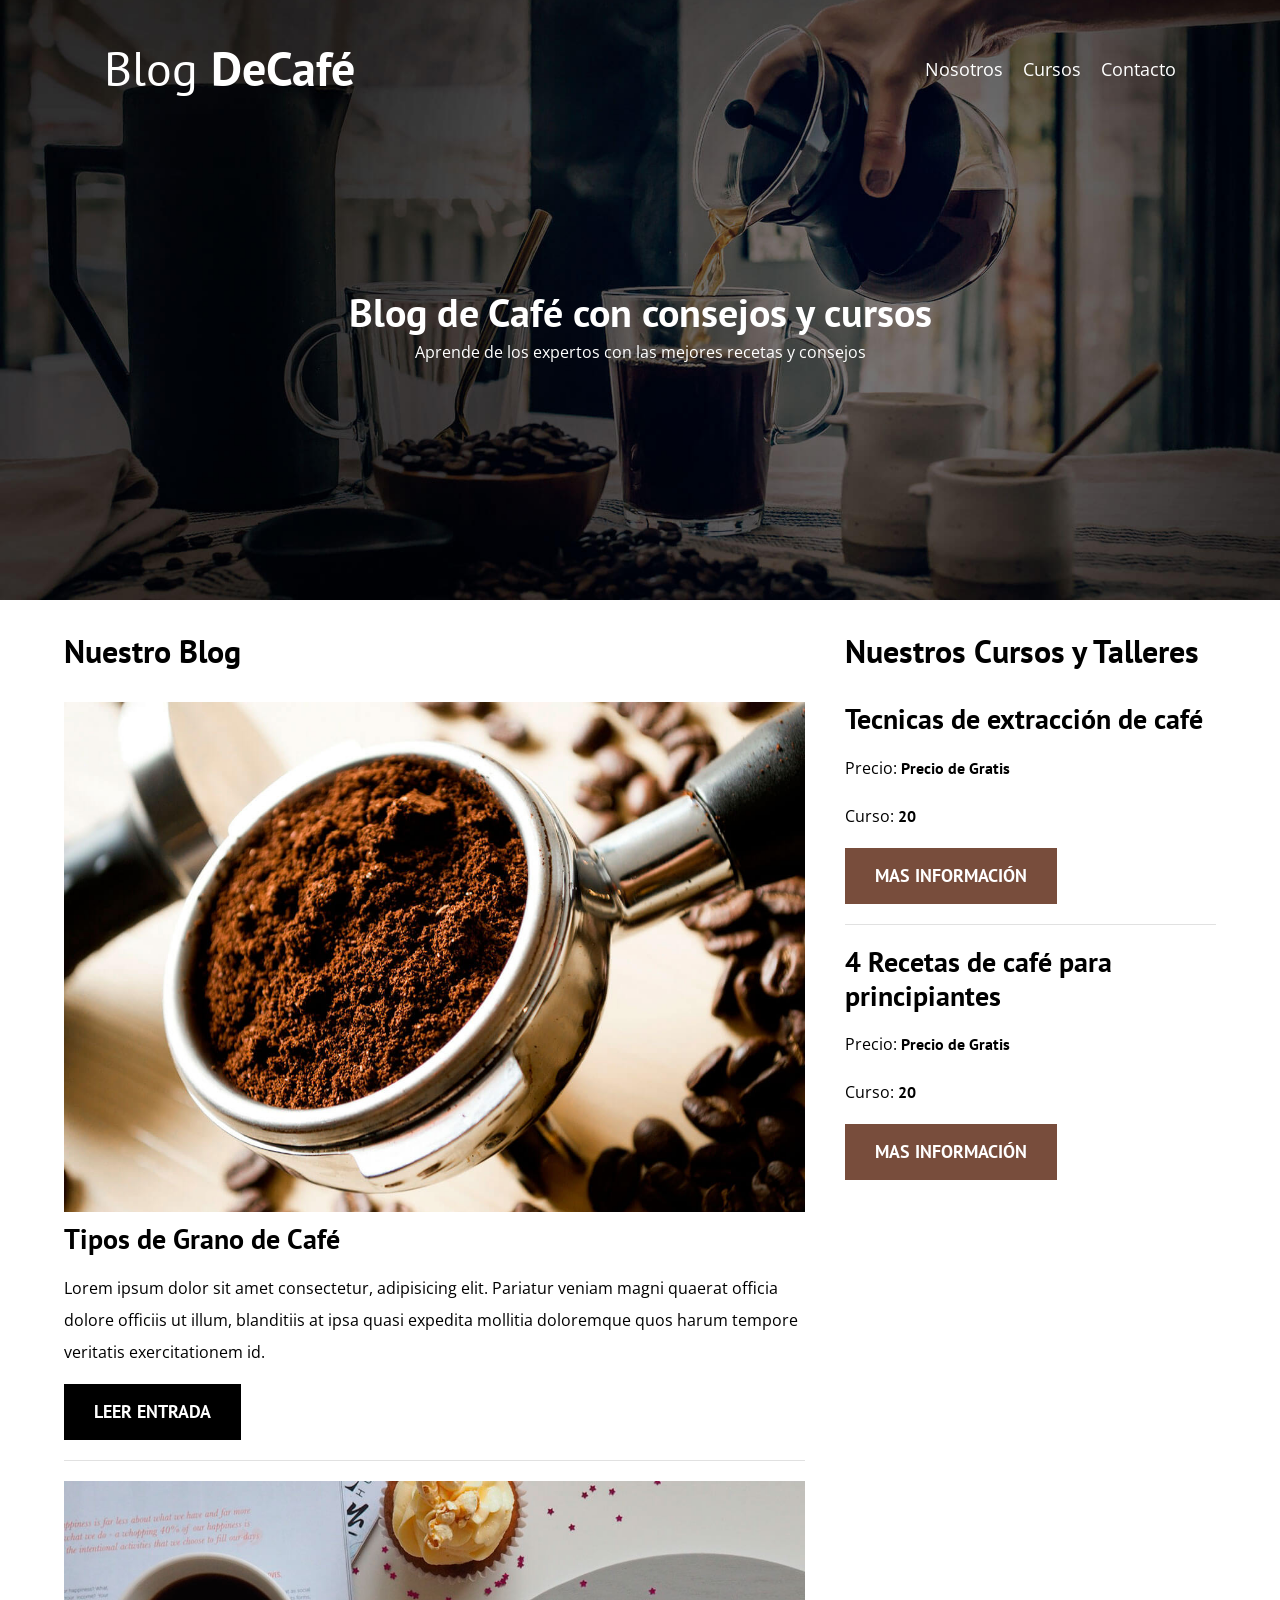
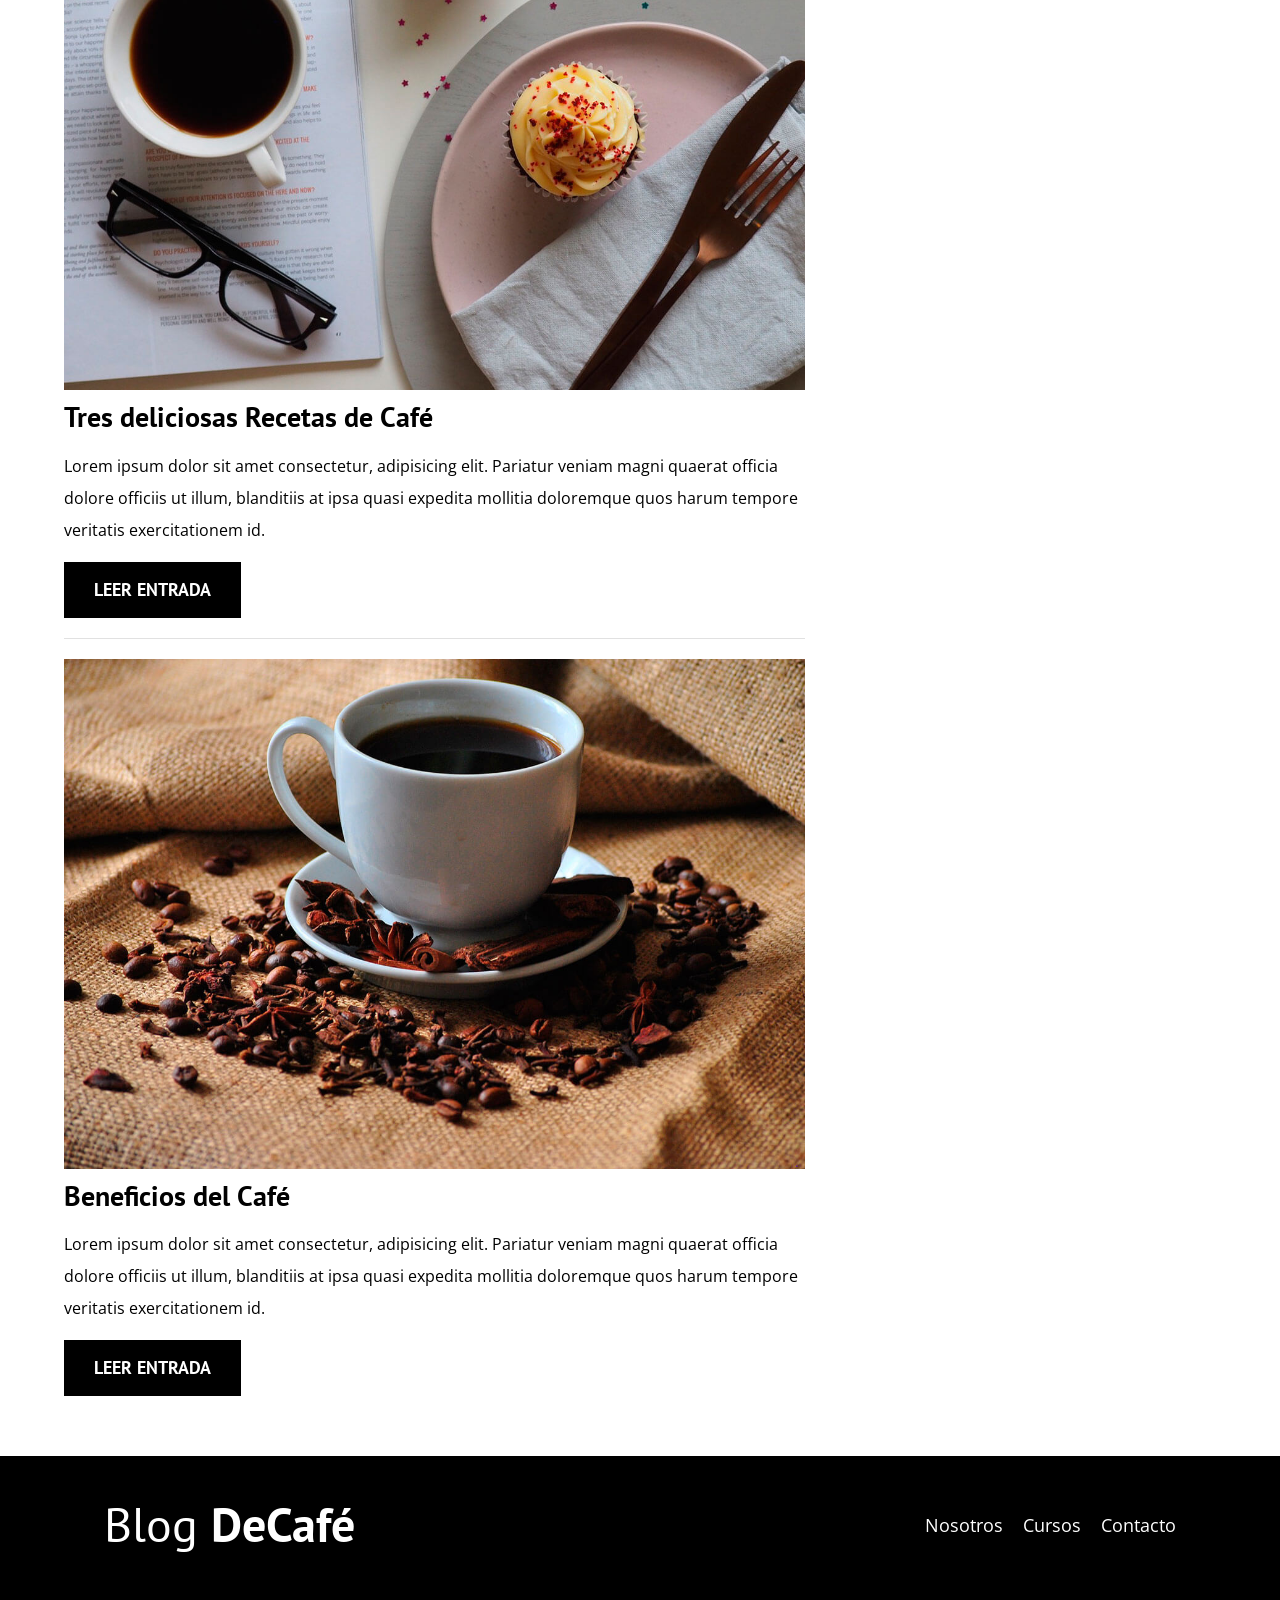
<file: index.html>
<!DOCTYPE html>
<html lang="en">
<head>
    <meta charset="UTF-8">
    <meta http-equiv="X-UA-Compatible" content="IE=edge">
    <meta name="viewport" content="width=device-width, initial-scale=1.0">
    <title>Blog de café</title>
    <link rel="stylesheet" href="css/normalize.css">
    <link href="https://fonts.googleapis.com/css2?family=Open+Sans&family=PT+Sans:wght@400;700&display=swap" rel="stylesheet">
    <link rel="stylesheet" href="css/style.css">
</head>
<body>

    <header class="header">
        <div class="contenedor">
            <div class="barra">
                <a class="logo" href="index.html">
                    <h1 class="logo__nombre no-margin centrar-texto" >Blog <span class="logo__bold">DeCafé</span></h1>
                </a>

                <nav class="navegacion">
                    <a href="nosotros.html" class="navegacion__enlace">Nosotros</a>
                    <a href="cursos.html" class="navegacion__enlace">Cursos</a>
                    <a href="contacto.html" class="navegacion__enlace">Contacto</a>
                </nav>
            </div>
        </div>
        <div class="header__texto">
            <h2 class="no-margin">Blog de Café con consejos y cursos</h2>
            <p class="no-margin">Aprende de los expertos con las mejores recetas y consejos</p>
        </div>
    </header>
    
    <div class="contenedor contenido-principal">
        <main class="blog">
            <h3>Nuestro Blog</h3>

            <article class="entrada">
                <div class="entrada__imagen">
                    <img src="img/blog1.jpg" alt="imagen blog">
                </div>
                <div class="entrada__contenido">
                    <h4 class="no-margin">Tipos de Grano de Café</h4>
                    <p>Lorem ipsum dolor sit amet consectetur, adipisicing elit. Pariatur veniam magni quaerat officia dolore officiis ut illum, blanditiis at ipsa quasi expedita mollitia doloremque quos harum tempore veritatis exercitationem id.</p>
                    <a href="entrada.html" class="boton boton--primario">Leer entrada</a>
                </div>
            </article>

            <article class="entrada">
                <div class="entrada__imagen">
                    <img src="img/blog2.jpg" alt="imagen blog">
                </div>
                <div class="entrada__contenido">
                    <h4 class="no-margin">Tres deliciosas Recetas de Café</h4>
                    <p>Lorem ipsum dolor sit amet consectetur, adipisicing elit. Pariatur veniam magni quaerat officia dolore officiis ut illum, blanditiis at ipsa quasi expedita mollitia doloremque quos harum tempore veritatis exercitationem id.</p>
                    <a href="entrada.html" class="boton boton--primario">Leer entrada</a>
                </div>
            </article>

            <article class="entrada">
                <div class="entrada__imagen">
                    <img src="img/blog3.jpg" alt="imagen blog">
                </div>
                <div class="entrada__contenido">
                    <h4 class="no-margin">Beneficios del Café</h4>
                    <p>Lorem ipsum dolor sit amet consectetur, adipisicing elit. Pariatur veniam magni quaerat officia dolore officiis ut illum, blanditiis at ipsa quasi expedita mollitia doloremque quos harum tempore veritatis exercitationem id.</p>
                    <a href="entrada.html" class="boton boton--primario">Leer entrada</a>
                </div>
            </article>

        </main>
        <aside class="sidebar">
            <h3>Nuestros Cursos y Talleres</h3>

            <ul class="cursos no-padding">
                <li class="widget-curso">
                    <h4 class="no-margin"> Tecnicas de extracción de café</h4>
                    <p class="widget-curso__label">Precio:
                        <span class="widget-curso__info">Precio de Gratis</span>
                    </p>
                    <p class="widget-curso__label">Curso:
                        <span class="widget-curso__info">20</span>
                    </p>
                    <a href="entrada.html" class="boton boton--secundario">Mas información</a>
                </li>

                <li class="widget-curso">
                    <h4 class="no-margin"> 4 Recetas de café para principiantes</h4>
                    <p class="widget-curso__label">Precio:
                        <span class="widget-curso__info">Precio de Gratis</span>
                    </p>
                    <p class="widget-curso__label">Curso:
                        <span class="widget-curso__info">20</span>
                    </p>
                    <a href="entrada.html" class="boton boton--secundario">Mas información</a>
                </li>
            </ul>
        </aside>
    </div>

    <footer class="footer">
        <div class="contenedor">
            <div class="barra">
                <a class="logo" href="index.html">
                    <h1 class="logo__nombre no-margin centrar-texto" >Blog <span class="logo__bold">DeCafé</span></h1>
                </a>

                <nav class="navegacion">
                    <a href="nosotros.html" class="navegacion__enlace">Nosotros</a>
                    <a href="cursos.html" class="navegacion__enlace">Cursos</a>
                    <a href="contacto.html" class="navegacion__enlace">Contacto</a>
                </nav>
            </div>
        </div>
    </footer>
    
</body>
</html>
</file>
<file: css/style.css>
:root{
    --fuenteHeading: 'PT sans', sans-serif;
    --fuenteParrafos: 'Open Sans', sans-serif;

    --primario: #784d3c;
    --gris: #e1e1e1;
    --blanco: #ffffff;
    --negro: #000000;
}

html{
    box-sizing: border-box;
    font-size: 62.5%; /* 1 rem = 10px*/
}
*, *::before, *:after{
    box-sizing: inherit;
}
body{
    font-family: var(--fuenteParrafos);
    font-size: 1.6rem;
    line-height: 2;
}


/**Globales **/
.contenedor{
    max-width: 120rem;
    width: 90%;
    margin: 0 auto;
}

a{
    text-decoration: none;
}

h1, h2, h3, h4{
    font-family: var(--fuenteHeading);
    line-height: 1.2;
}

h1{
    font-size: 4.8rem;
}
h2{
    font-size: 4rem;
}
h3{
    font-size: 3.2rem;
}

h4{
    font-size: 2.8rem;
}
img{
    max-width: 100%;
}

/**utilidades**/
.no-margin{
    margin: 0;
}
.no-padding{
    padding: 0;
}
.centrar-texto{
    text-align: center;
}


/** HEADER **/
.header{
    background-image: url(../img/banner.jpg);
    height: 60rem;
    background-size: cover;
    background-repeat: no-repeat;
    background-position: center center;
}
.header__texto{
    text-align: center;
    color: var(--blanco);
    margin-top: 5rem;
}
.barra{
    padding: 4rem;
}
@media (min-width: 768px) { 
    .header__texto{
        margin-top: 15rem;
    }
}

@media (min-width: 768px) { 
        .barra{
            display: flex;
            justify-content: space-between; /*alineacion horizontal*/
            align-items: center; /* alineacion vertical */
    }
}

.logo{
    color: var(--blanco);
}

.logo__nombre{
    font-weight: 400;
} 

.logo__bold{
    font-weight: 700;
}

@media (min-width: 768px) {
    .navegacion{
        display: flex;
        gap: 2rem;
    }    
}
.navegacion__enlace{
    display: block;
    text-align: center;
    font-size: 1.8rem;
    color: var(--blanco);
}

/* BLOG */
@media (min-width: 768px) { 
    .contenido-principal{
        display: grid;
        grid-template-columns: 2fr 1fr;
        column-gap: 4rem;
    }
}

.entrada{
    border-bottom: 1px solid var(--gris);
    margin-bottom: 2rem;
}

.entrada:last-of-type{
    border-bottom: none;
    margin-bottom: 0;
}

.boton{
    display: block;
    font-family: var(--fuenteHeading);
    color: var(--blanco);
    text-align: center;
    padding: 1rem 3rem;
    font-size: 1.8rem;
    text-transform: uppercase;
    font-weight: 700;
    margin-bottom: 2rem;
}
@media (min-width: 768px) { 
    .boton{
        display: inline-block;
    }
}
.boton--primario{
    background-color: var(--negro);
}


/*--CURSOS--*/
.boton--secundario{
    background-color: var(--primario);
}
.cursos{
    list-style: none;
}

.widget-curso{
    border-bottom: 1px solid var(--gris);
    margin-bottom: 2rem;
}

.widget-curso:last-of-type{
    border: none;
    margin-bottom: 0;
}
.widget-curso__info{
    font-family: var(--fuenteHeading);
    font-weight: bold;
}

.widget-curso__label{
    font-weight: regular;
}

.widget-curso__info
.widget-curso__label{
    font-size: 2rem;
}

/*--FOOTER*/
.footer{
    background-color: var(--negro);
    padding-bottom: 3rem;
    margin-top: 4rem;
}
</file>
